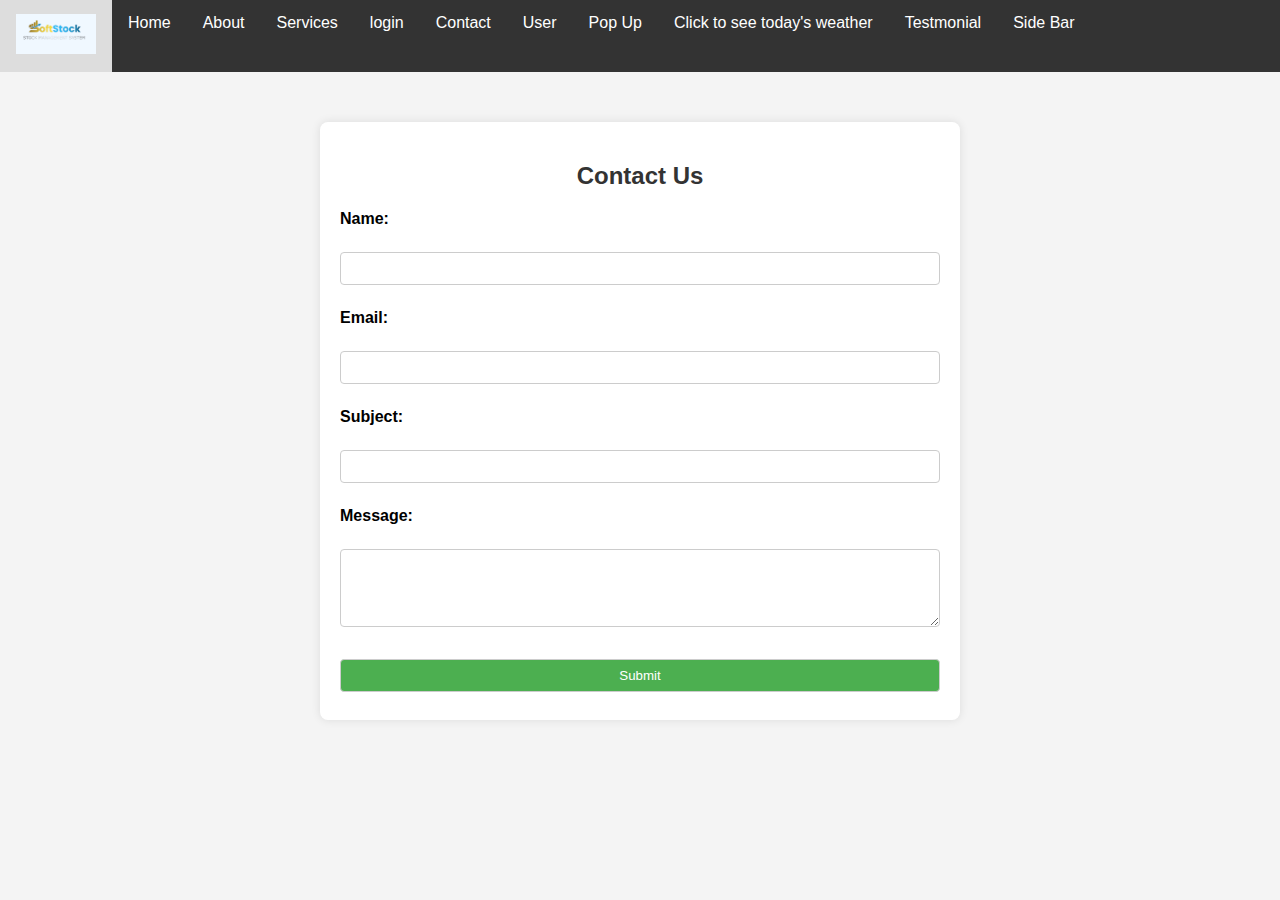
<file: index.html>
<!DOCTYPE html>
<html lang="en">
<head>
  <meta charset="UTF-8">
  <meta name="viewport" content="width=device-width, initial-scale=1.0">
  <title>Responsive Navbar with Logo</title>
  <link rel="stylesheet" href="styles.css">
  <style>
    body {
      margin: 0;
      font-family: Arial, sans-serif;
    }

    .navbar {
      background-color: #333;
      overflow: hidden;
    }

    .navbar a {
      float: left;
      display: block;
      color: white;
      text-align: center;
      padding: 14px 16px;
      text-decoration: none;
    }

    .navbar a:hover {
      background-color: #ddd;
      color: black;
    }
    img{
        width: 80px;
        background-color: aliceblue;
    }

    .navbar .logo {
      display: block;
      float: left;
      padding: 14px 16px;
    }

    @media screen and (max-width: 600px) {
      .navbar a, .navbar .logo {
        display: block;
        float: none;
        width: 100%;
        text-align: left;
      }
    }
  </style>
</head>
<body>

  <div class="navbar">
    <a href="#" class="logo"><img src="./cool-log.png" alt=""> </a>
    <a href="#">Home</a>
    <a href="#">About</a>
    <a href="#">Services</a>
    <a href="login.html">login</a>
    <a href="#Contact">Contact</a>
    <a href="usercard.html">User</a>
    <a href="popUp.html">Pop Up</a>
    <a href="wetherApp.html">Click to see today's weather</a>
    <a href="testmonial.html">Testmonial</a>
    <a href="sideBar.html">Side Bar</a>
    

  </div>


  <section id="Contact">
    <div class="container">
        <h2>Contact Us</h2>
        <form action="#" method="post">
          <label for="name">Name:</label>
          <input type="text" id="name" name="name" required>
    
          <label for="email">Email:</label>
          <input type="email" id="email" name="email" required>
    
          <label for="subject">Subject:</label>
          <input type="text" id="subject" name="subject" required>
    
          <label for="message">Message:</label>
          <textarea id="message" name="message" rows="4" required></textarea>
    
          <input type="submit" value="Submit">
        </form>
      </div>

  </section>
 

</body>
</html>
</file>
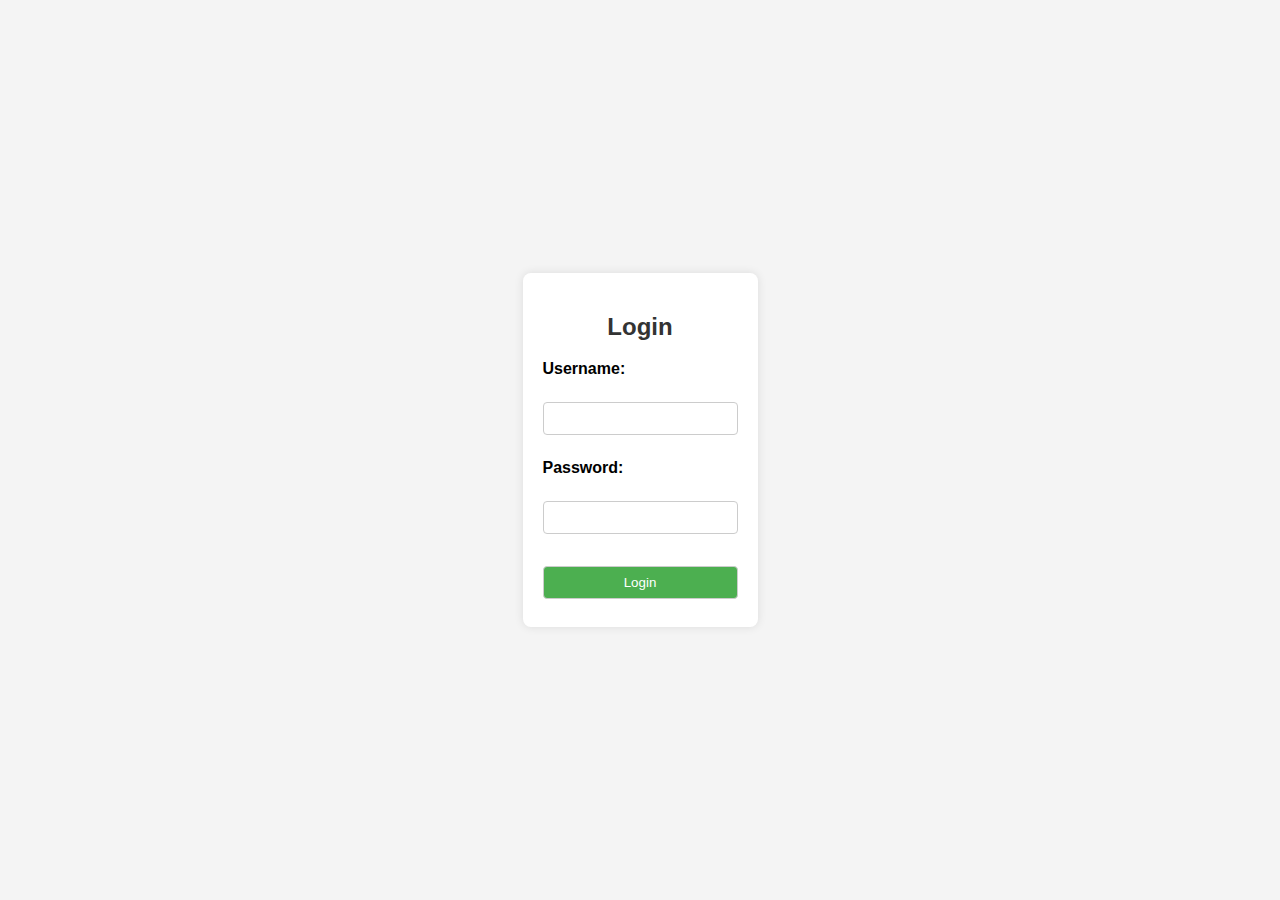
<file: login.html>
<!DOCTYPE html>
<html lang="en">
<head>
  <meta charset="UTF-8">
  <meta name="viewport" content="width=device-width, initial-scale=1.0">
  <title>Login Page</title>
  <style>
    body {
      font-family: Arial, sans-serif;
      background-color: #f4f4f4;
      margin: 0;
      padding: 0;
      box-sizing: border-box;
      display: flex;
      align-items: center;
      justify-content: center;
      height: 100vh;
    }

    .container {
      max-width: 400px;
      background-color: #fff;
      padding: 20px;
      border-radius: 8px;
      box-shadow: 0 0 10px rgba(0, 0, 0, 0.1);
    }

    h2 {
      text-align: center;
      color: #333;
    }

    form {
      display: grid;
      grid-gap: 16px;
    }

    label {
      font-weight: bold;
    }

    input {
      width: 100%;
      padding: 8px;
      margin: 8px 0;
      box-sizing: border-box;
      border: 1px solid #ccc;
      border-radius: 4px;
    }

    input[type="submit"] {
      background-color: #4caf50;
      color: #fff;
      cursor: pointer;
    }

    input[type="submit"]:hover {
      background-color: #45a049;
    }
  </style>
</head>
<body>

  <div class="container">
    <h2>Login</h2>
    <form action="#" method="post" onsubmit="redirectToContactForm()">
      <label for="username">Username:</label>
      <input type="text" id="username" name="username" required>

      <label for="password">Password:</label>
      <input type="password" id="password" name="password" required>

      <input type="submit" value="Login">
    </form>
  </div>

  <script>
    function redirectToContactForm() {
      // Redirect to the contact form page
      window.location.href = "contact-form.html";
      return false; // Prevents the form from submitting
    }
  </script>

</body>
</html>
</file>
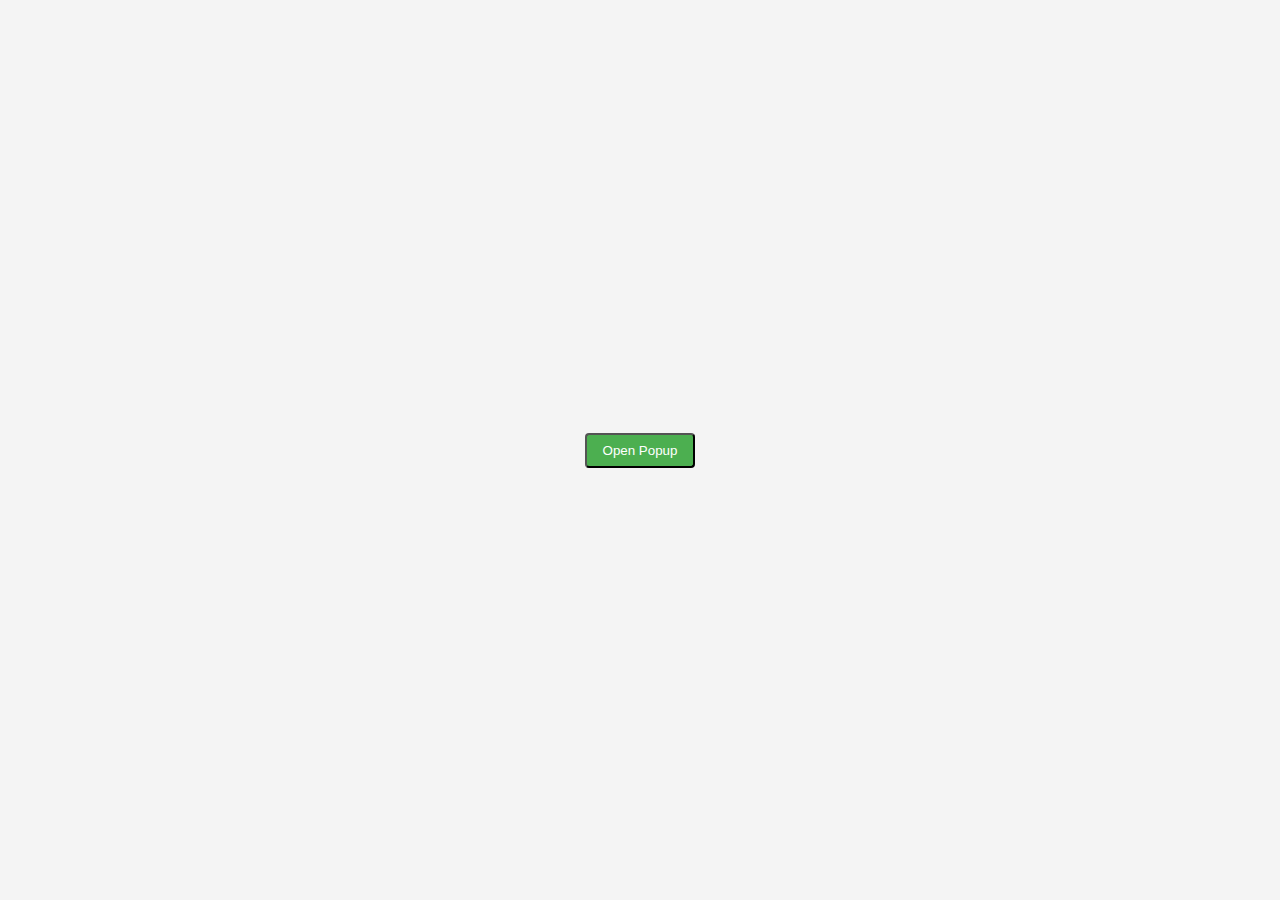
<file: popUp.html>
<!DOCTYPE html>
<html lang="en">
<head>
  <meta charset="UTF-8">
  <meta name="viewport" content="width=device-width, initial-scale=1.0">
  <title>Popup on Button Click</title>
  <style>
    body {
      font-family: Arial, sans-serif;
      background-color: #f4f4f4;
      margin: 0;
      padding: 0;
      box-sizing: border-box;
      display: flex;
      align-items: center;
      justify-content: center;
      height: 100vh;
    }

    .popup-container {
      display: none;
      position: fixed;
      top: 0;
      left: 0;
      width: 100%;
      height: 100%;
      background: rgba(0, 0, 0, 0.5);
      justify-content: center;
      align-items: center;
    }

    .popup {
      background-color: #fff;
      padding: 20px;
      border-radius: 8px;
      box-shadow: 0 0 10px rgba(0, 0, 0, 0.3);
      text-align: center;
    }

    .btn {
      background-color: #4caf50;
      color: #fff;
      padding: 8px 16px;
      text-decoration: none;
      border-radius: 4px;
      display: inline-block;
      cursor: pointer;
    }
  </style>
</head>
<body>

  <button class="btn" onclick="openPopup()">Open Popup</button>

  <div class="popup-container" id="popupContainer">
    <div class="popup">
      <p>This is a responsive popup!</p>
      <button class="btn" onclick="closePopup()">Close</button>
    </div>
  </div>

  <script>
    function openPopup() {
      document.getElementById('popupContainer').style.display = 'flex';
    }

    function closePopup() {
      document.getElementById('popupContainer').style.display = 'none';
    }
  </script>

</body>
</html>
</file>
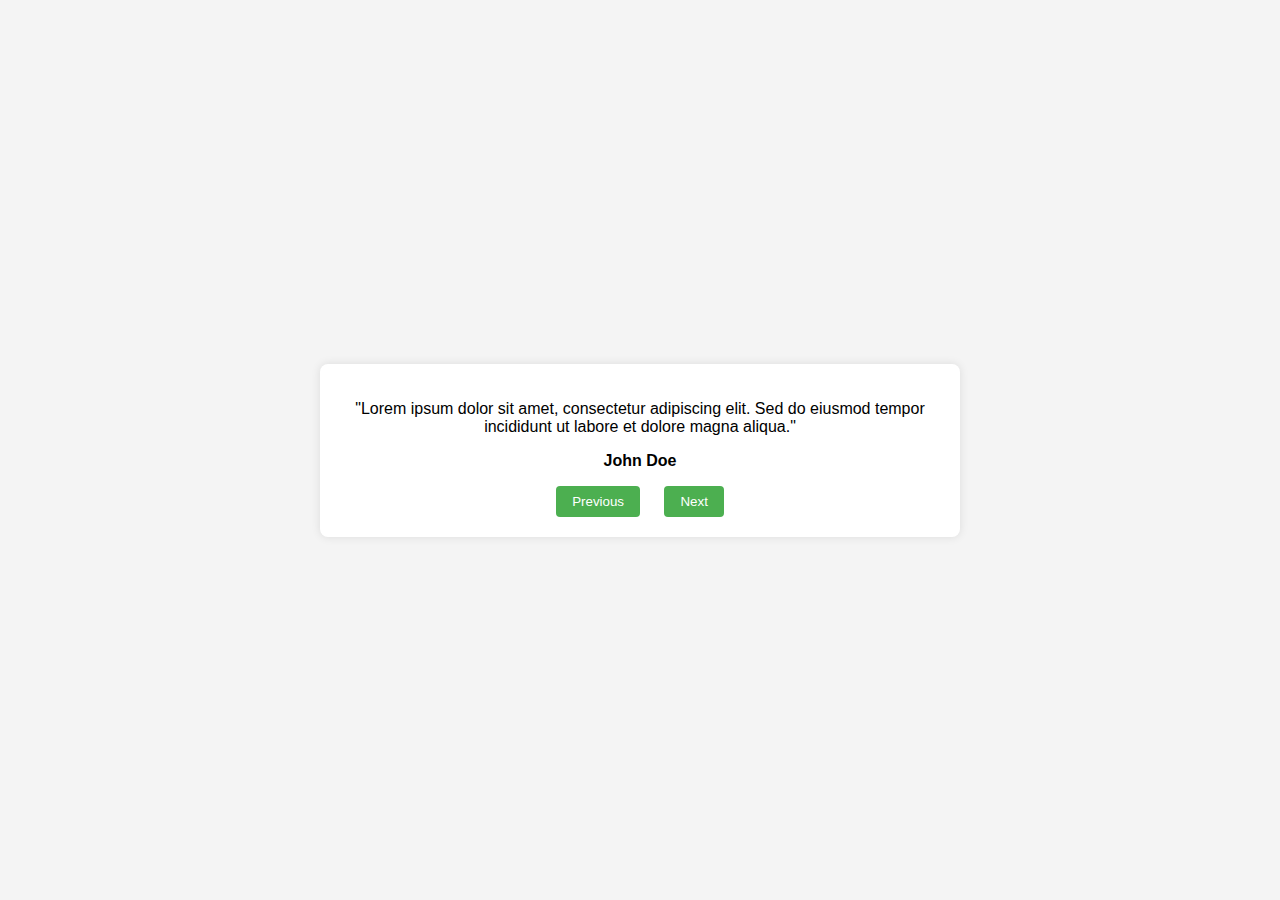
<file: testmonial.html>
<!DOCTYPE html>
<html lang="en">
<head>
  <meta charset="UTF-8">
  <meta name="viewport" content="width=device-width, initial-scale=1.0">
  <title>Testimonial Slider</title>
  <style>
    body {
      font-family: Arial, sans-serif;
      margin: 0;
      padding: 0;
      box-sizing: border-box;
      background-color: #f4f4f4;
      display: flex;
      align-items: center;
      justify-content: center;
      height: 100vh;
    }

    #testimonial-container {
      max-width: 600px;
      width: 100%;
      background-color: #fff;
      padding: 20px;
      border-radius: 8px;
      box-shadow: 0 0 10px rgba(0, 0, 0, 0.1);
      text-align: center;
      overflow: hidden;
    }

    .testimonial {
      display: none;
      animation: fadeIn 1s ease-in-out;
    }

    .active {
      display: block;
    }

    button {
      background-color: #4caf50;
      color: #fff;
      padding: 8px 16px;
      border: none;
      border-radius: 4px;
      cursor: pointer;
      margin: 0 10px;
    }

    @keyframes fadeIn {
      from {
        opacity: 0;
      }
      to {
        opacity: 1;
      }
    }
  </style>
</head>
<body>

  <div id="testimonial-container">
    <div class="testimonial active">
      <p>"Lorem ipsum dolor sit amet, consectetur adipiscing elit. Sed do eiusmod tempor incididunt ut labore et dolore magna aliqua."</p>
      <p><strong>John Doe</strong></p>
    </div>

    <div class="testimonial">
      <p>"Duis aute irure dolor in reprehenderit in voluptate velit esse cillum dolore eu fugiat nulla pariatur."</p>
      <p><strong>Jane Smith</strong></p>
    </div>

    <!-- Add more testimonials as needed -->

    <div>
      <button onclick="changeTestimonial(-1)">Previous</button>
      <button onclick="changeTestimonial(1)">Next</button>
    </div>
  </div>

  <script>
    let currentTestimonialIndex = 0;
    const testimonials = document.querySelectorAll('.testimonial');

    function showTestimonial(index) {
      testimonials.forEach((testimonial, i) => {
        if (i === index) {
          testimonial.classList.add('active');
        } else {
          testimonial.classList.remove('active');
        }
      });
    }

    function changeTestimonial(direction) {
      currentTestimonialIndex += direction;

      if (currentTestimonialIndex < 0) {
        currentTestimonialIndex = testimonials.length - 1;
      }

      if (currentTestimonialIndex >= testimonials.length) {
        currentTestimonialIndex = 0;
      }

      showTestimonial(currentTestimonialIndex);
    }

    showTestimonial(currentTestimonialIndex);
  </script>

</body>
</html>
</file>
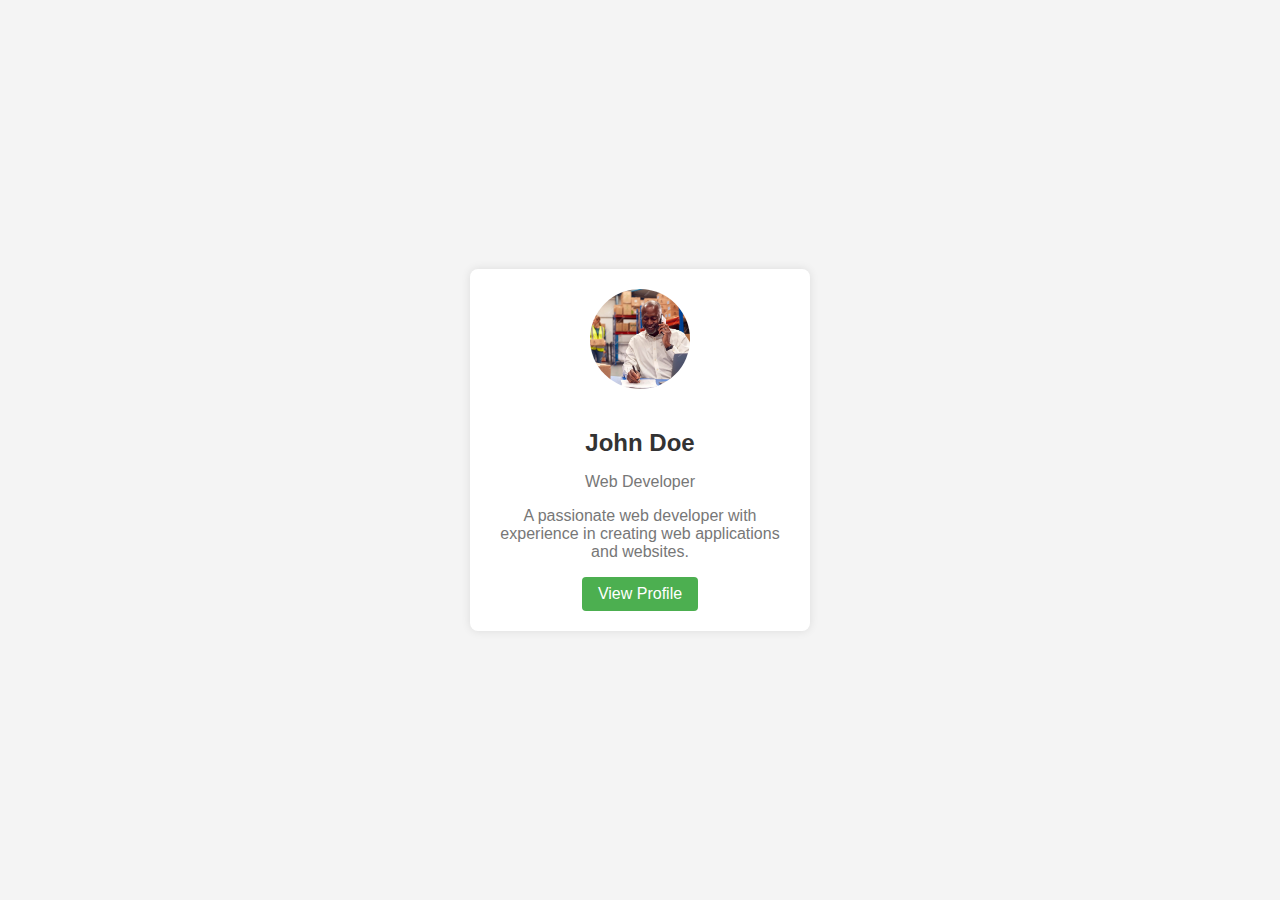
<file: usercard.html>
<!DOCTYPE html>
<html lang="en">
<head>
  <meta charset="UTF-8">
  <meta name="viewport" content="width=device-width, initial-scale=1.0">
  <title>User Profile Card</title>
  <style>
    body {
      font-family: Arial, sans-serif;
      background-color: #f4f4f4;
      margin: 0;
      padding: 0;
      box-sizing: border-box;
      display: flex;
      align-items: center;
      justify-content: center;
      height: 100vh;
    }

    .profile-card {
      max-width: 300px;
      background-color: #fff;
      padding: 20px;
      border-radius: 8px;
      box-shadow: 0 0 10px rgba(0, 0, 0, 0.1);
      text-align: center;
    }

    img {
      width: 100px;
      height: 100px;
      border-radius: 50%;
      object-fit: cover;
      margin-bottom: 16px;
    }

    h2 {
      color: #333;
      margin-bottom: 8px;
    }

    p {
      color: #777;
      margin-bottom: 16px;
    }

    .btn {
      background-color: #4caf50;
      color: #fff;
      padding: 8px 16px;
      text-decoration: none;
      border-radius: 4px;
      display: inline-block;
    }
  </style>
</head>
<body>

  <div class="profile-card">
    <img src="./homepage.jpg" alt="User Image">
    <h2>John Doe</h2>
    <p>Web Developer</p>
    <p>A passionate web developer with experience in creating web applications and websites.</p>
    <a href="#" class="btn">View Profile</a>
  </div>

</body>
</html>
</file>
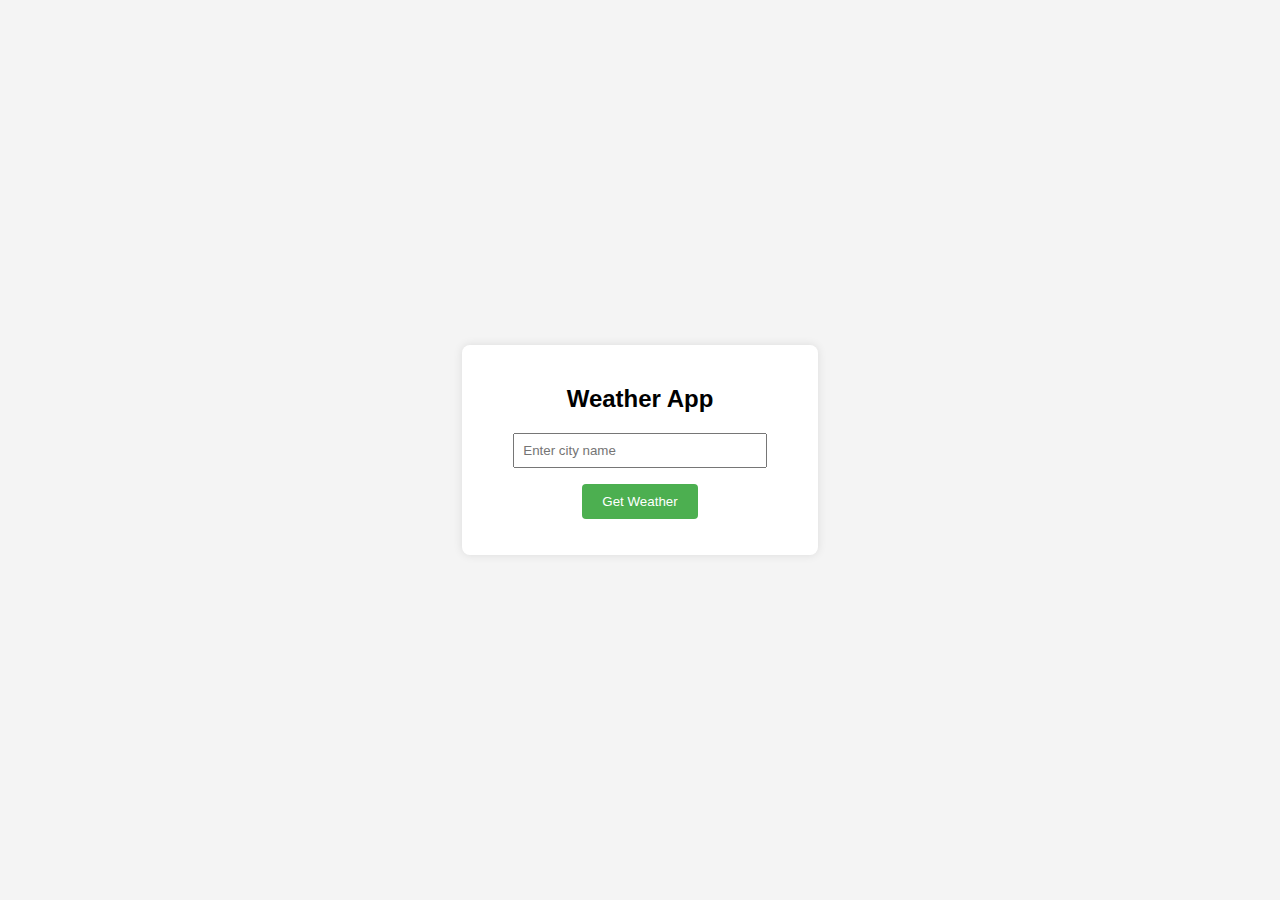
<file: wetherApp.html>
<!DOCTYPE html>
<html lang="en">
<head>
  <meta charset="UTF-8">
  <meta name="viewport" content="width=device-width, initial-scale=1.0">
  <title>Weather App</title>
  <style>
    body {
      font-family: Arial, sans-serif;
      margin: 0;
      padding: 0;
      box-sizing: border-box;
      background-color: #f4f4f4;
      display: flex;
      align-items: center;
      justify-content: center;
      height: 100vh;
    }

    #app-container {
      background-color: #fff;
      padding: 20px;
      border-radius: 8px;
      box-shadow: 0 0 10px rgba(0, 0, 0, 0.1);
      text-align: center;
    }

    input {
      padding: 8px;
      margin-bottom: 16px;
      width: 80%;
      box-sizing: border-box;
    }

    button {
      padding: 10px 20px;
      background-color: #4caf50;
      color: #fff;
      border: none;
      border-radius: 4px;
      cursor: pointer;
    }

    #weather-info {
      margin-top: 16px;
    }
  </style>
</head>
<body>

  <div id="app-container">
    <h2>Weather App</h2>
    <input type="text" id="cityInput" placeholder="Enter city name">
    <button onclick="getWeather()">Get Weather</button>
    <div id="weather-info"></div>
  </div>

  <script>
    const apiKey = '4114a30402a770821aec862cfb194af9';

    function getWeather() {
      const cityInput = document.getElementById('cityInput').value;
      const apiUrl = `https://api.openweathermap.org/data/2.5/weather?q=${cityInput}&appid=${apiKey}`;

      fetch(apiUrl)
        .then(response => response.json())
        .then(data => {
          displayWeather(data);
        })
        .catch(error => {
          console.error('Error fetching weather data:', error);
        });
    }

    function displayWeather(data) {
      const weatherInfoContainer = document.getElementById('weather-info');
      weatherInfoContainer.innerHTML = '';

      const cityName = data.name;
      const temperature = data.main.temp;
      const weatherDescription = data.weather[0].description;

      const weatherInfo = document.createElement('div');
      weatherInfo.innerHTML = `
        <h3>${cityName}</h3>
        <p>Temperature: ${temperature} K</p>
        <p>Description: ${weatherDescription}</p>
      `;

      weatherInfoContainer.appendChild(weatherInfo);
    }
  </script>

</body>
</html>
</file>
<file: styles.css>
body{
    font-family: Arial, sans-serif;
    background-color: #f4f4f4;
    margin: 0;
    padding: 0;
    box-sizing: border-box;
  }

  .container {
    max-width: 600px;
    margin: 50px auto;
    background-color: #fff;
    padding: 20px;
    border-radius: 8px;
    box-shadow: 0 0 10px rgba(0, 0, 0, 0.1);
  }

  h2 {
    text-align: center;
    color: #333;
  }

  form {
    display: grid;
    grid-gap: 16px;
  }

  label {
    font-weight: bold;
  }

  input,
  textarea {
    width: 100%;
    padding: 8px;
    margin: 8px 0;
    box-sizing: border-box;
    border: 1px solid #ccc;
    border-radius: 4px;
  }

  input[type="submit"] {
    background-color: #4caf50;
    color: #fff;
    cursor: pointer;
  }

  input[type="submit"]:hover {
    background-color: #45a049;
  }

  @media screen and (max-width: 600px) {
    form {
      grid-template-columns: 1fr;
    }
  }
</file>
